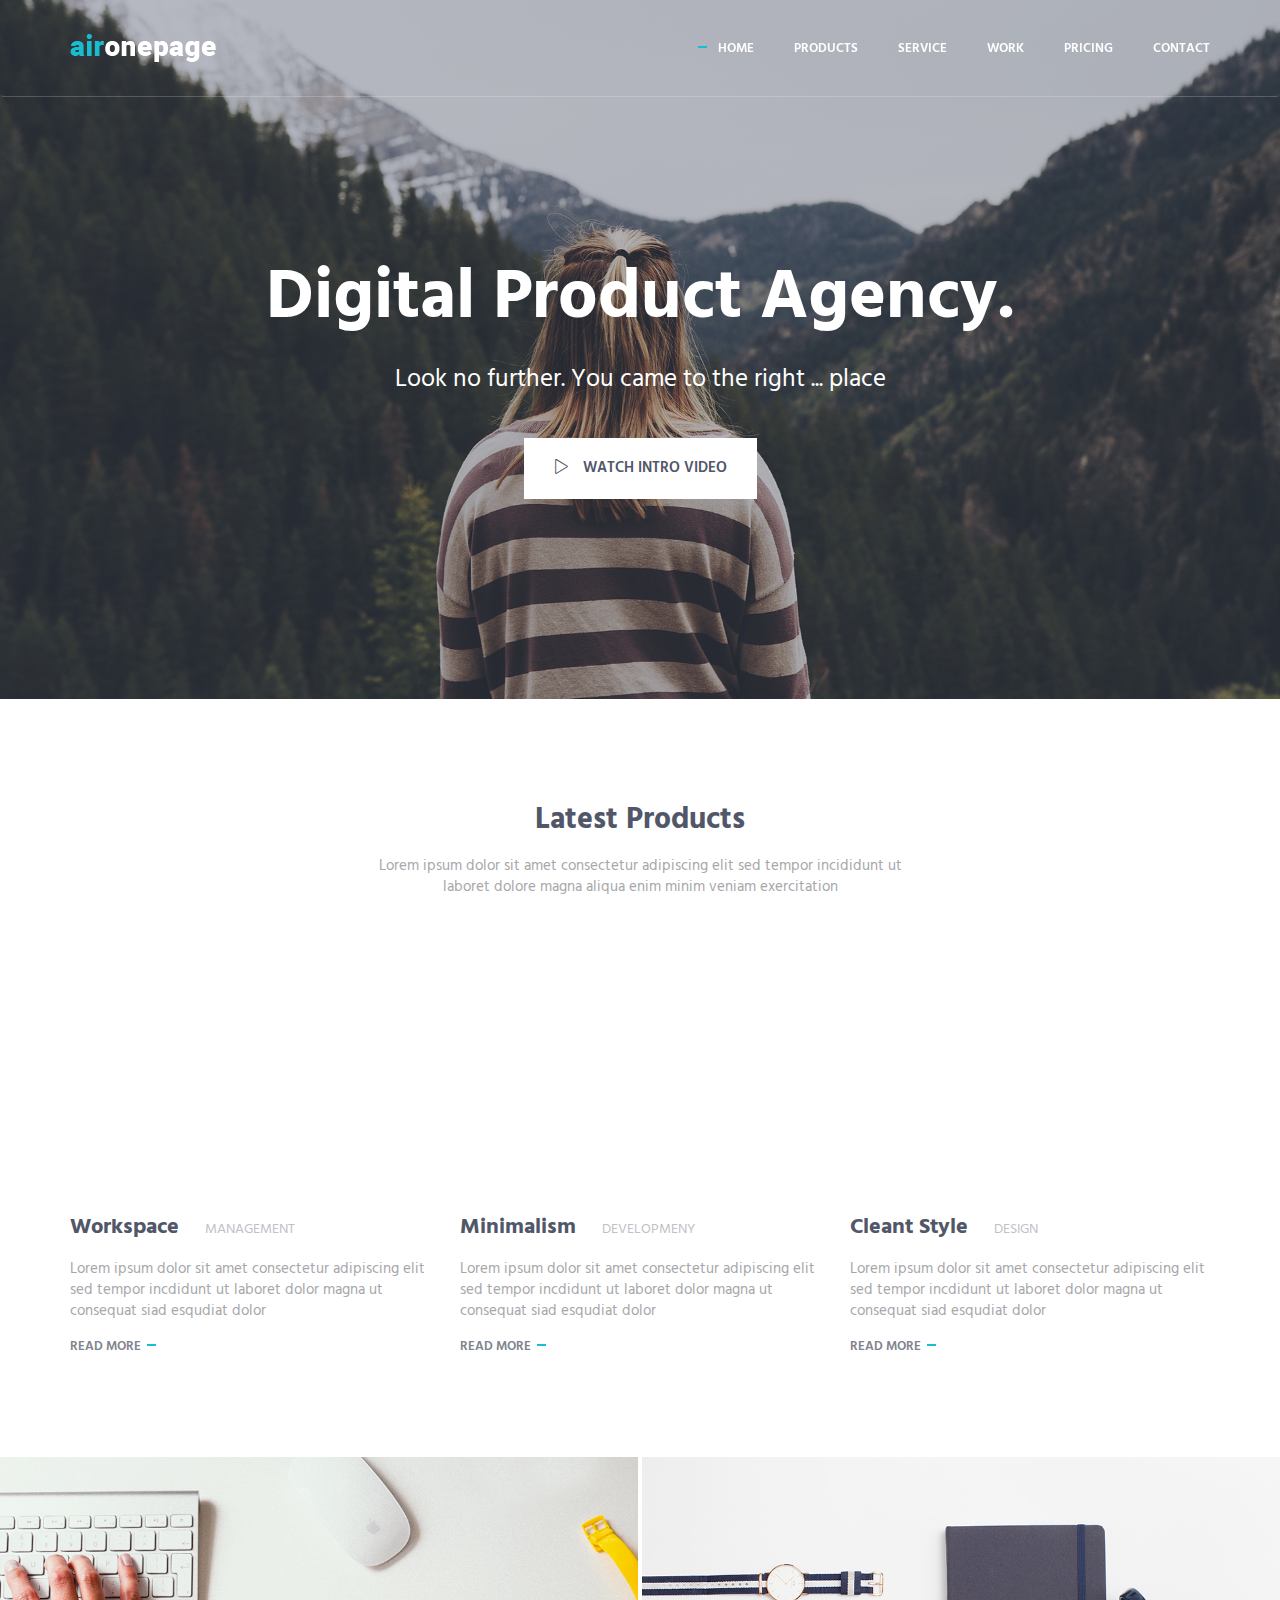
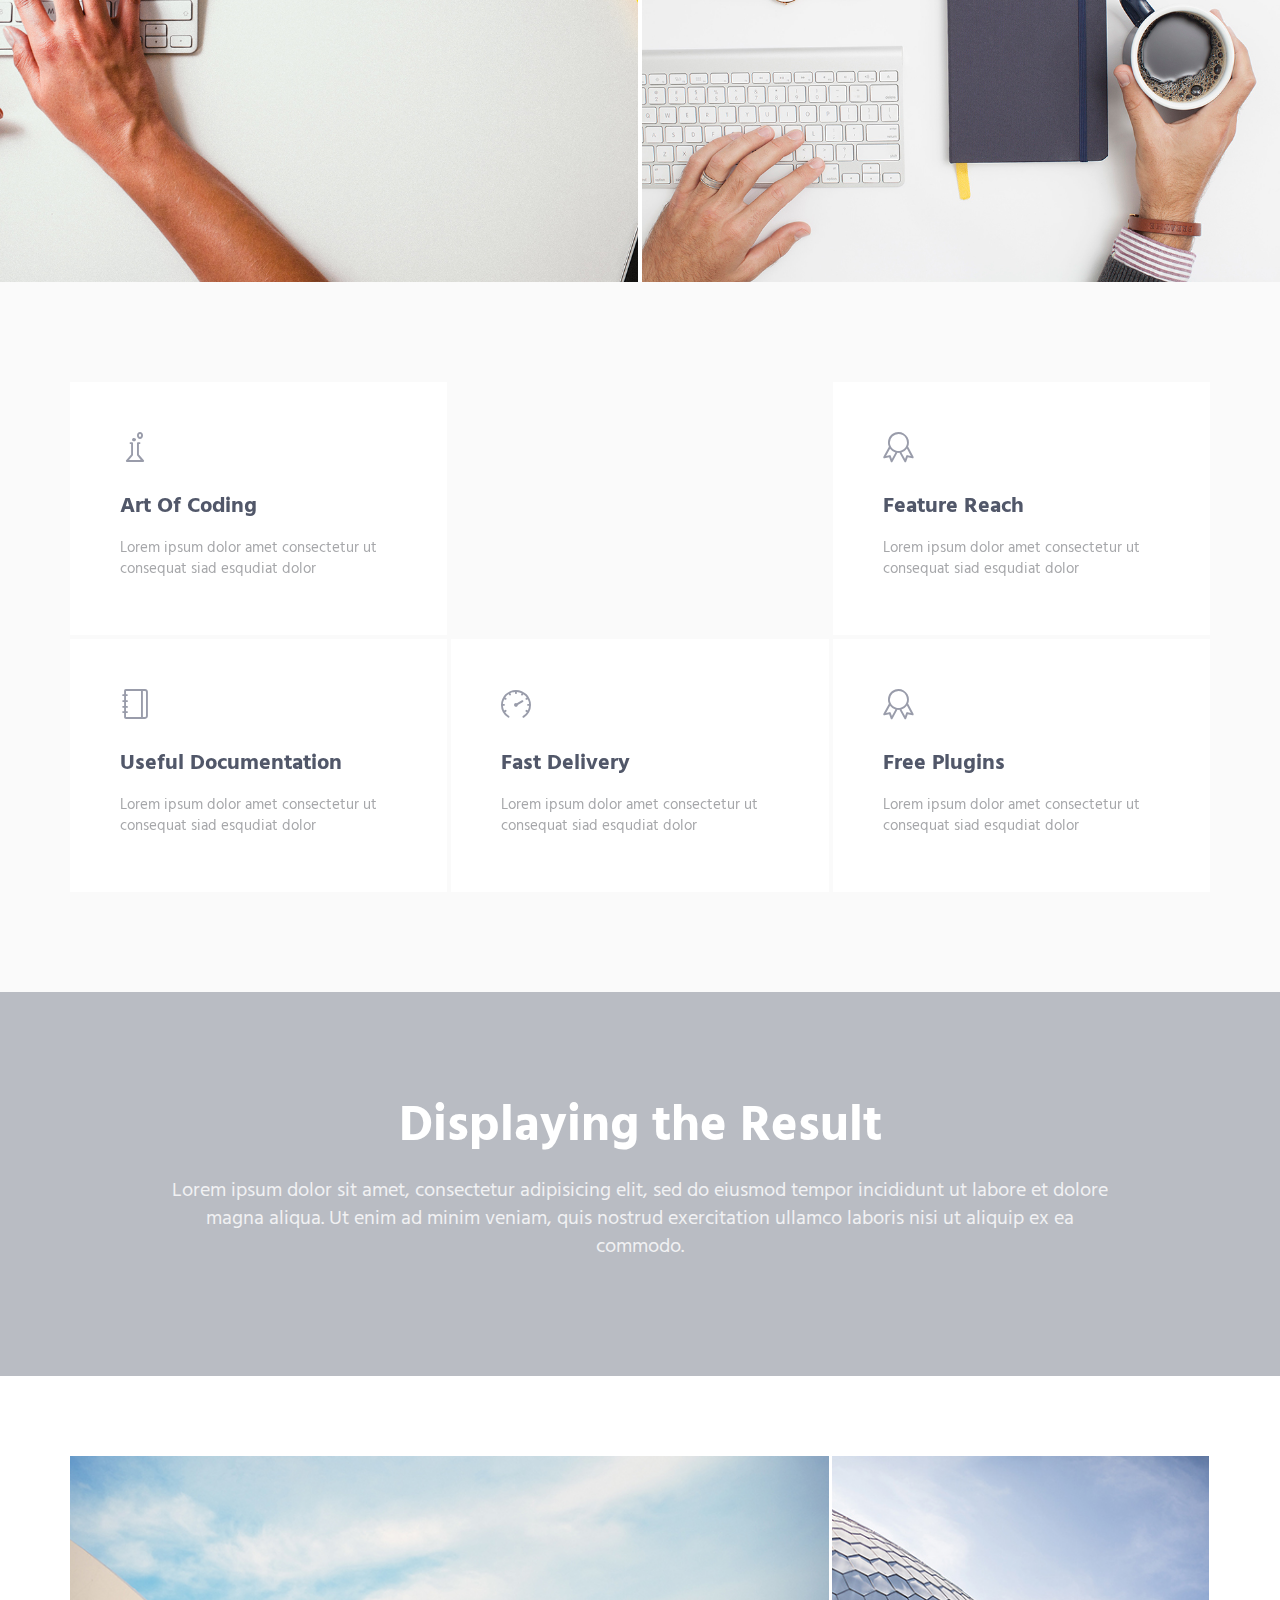
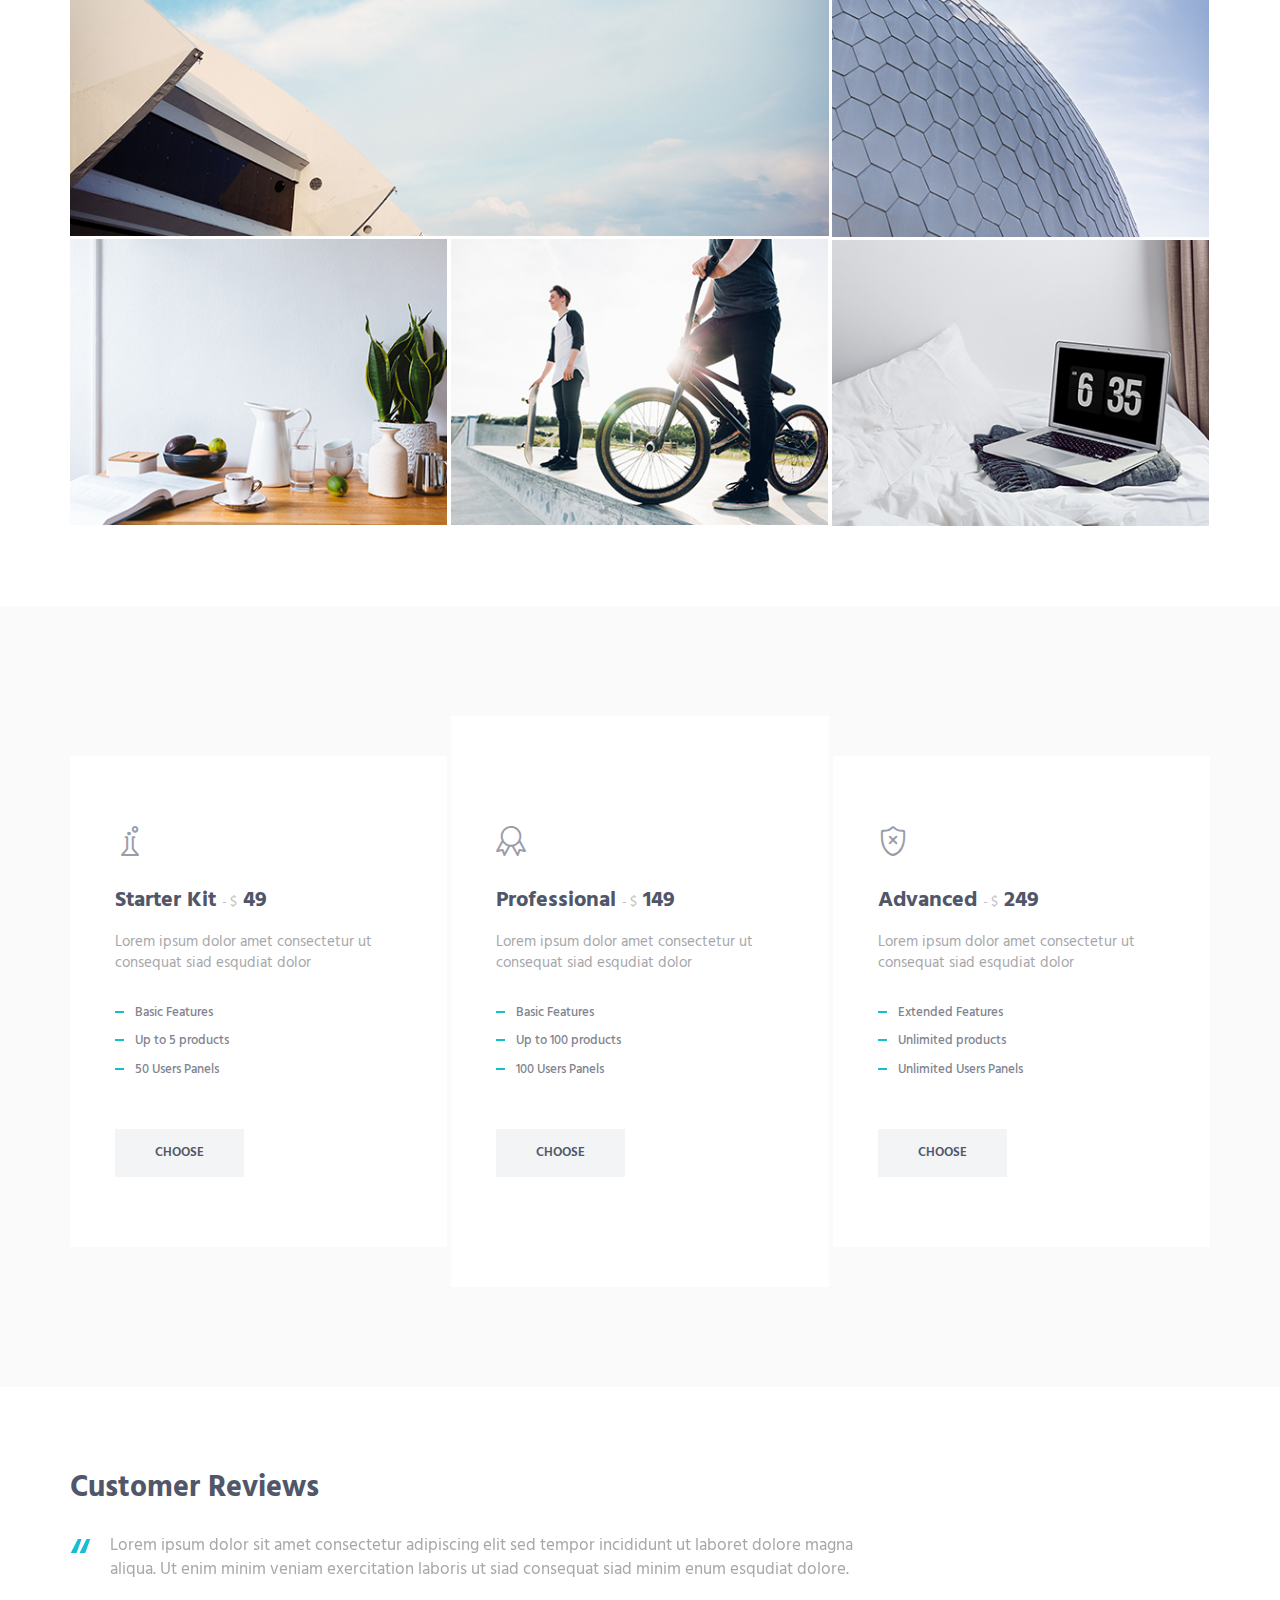
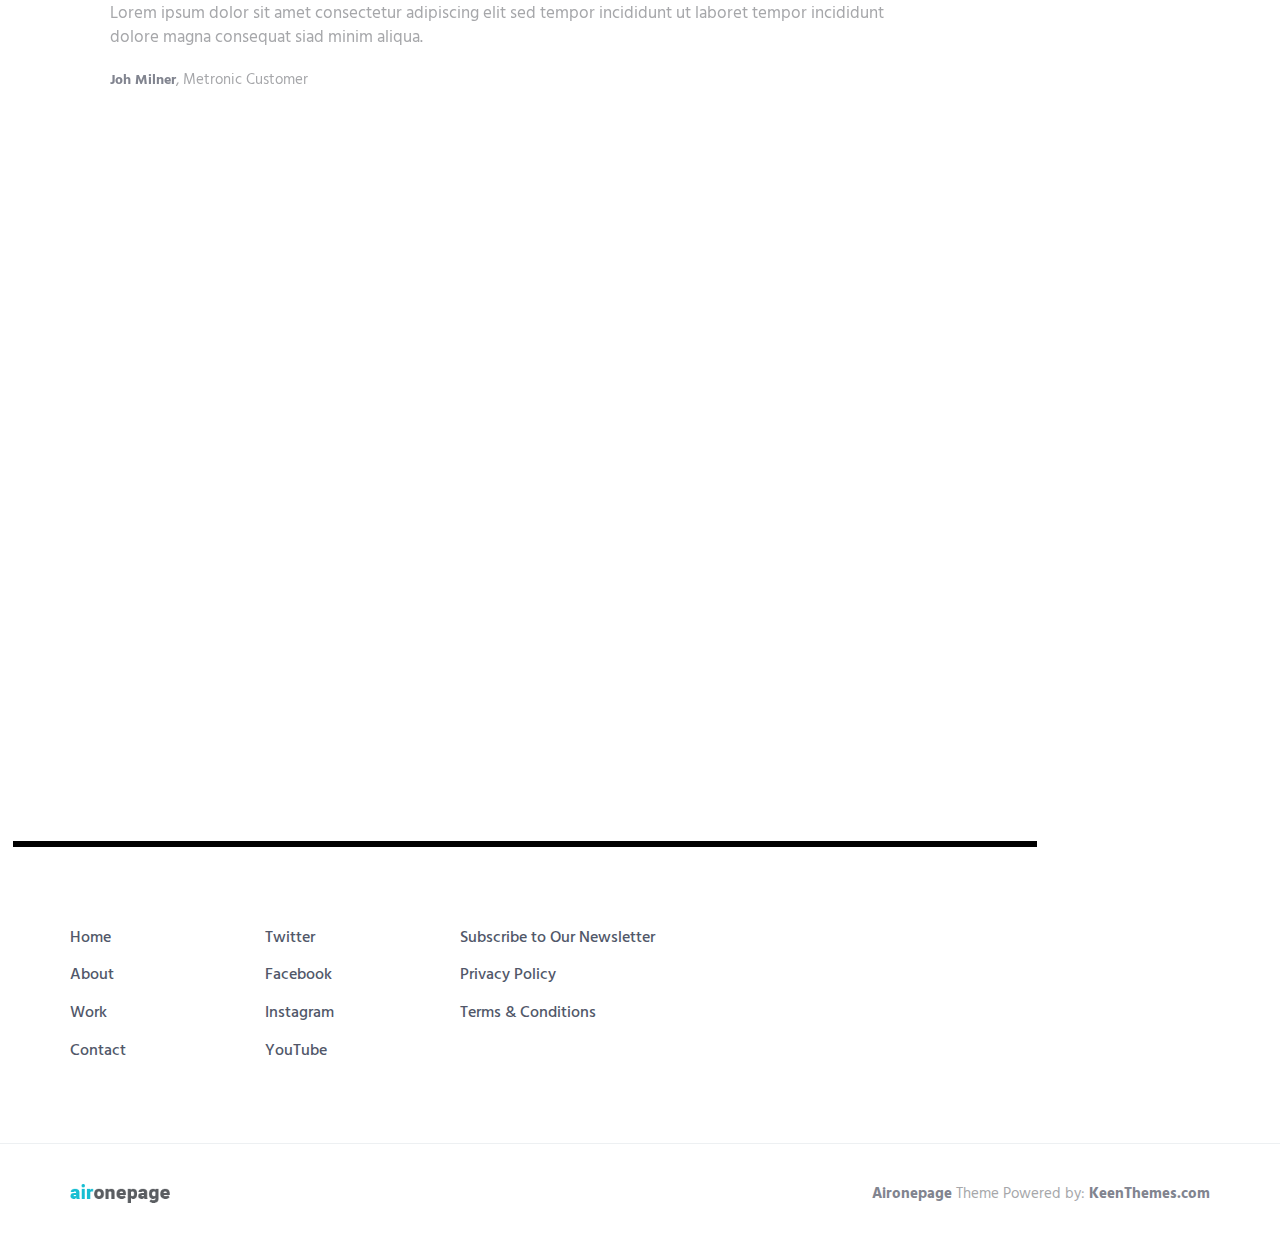
<file: HTML/index.html>
<!DOCTYPE html>
<!-- ==============================
    Project:        Metronic "Aironepage" Frontend Freebie - Responsive HTML Template Based On Twitter Bootstrap 3.3.4
    Version:        1.0
    Author:         KeenThemes
    Primary use:    Corporate, Business Themes.
    Email:          support@keenthemes.com
    Follow:         http://www.twitter.com/keenthemes
    Like:           http://www.facebook.com/keenthemes
    Website:        http://www.keenthemes.com
    Premium:        Premium Metronic Admin Theme: http://themeforest.net/item/metronic-responsive-admin-dashboard-template/4021469?ref=keenthemes
================================== -->
<html lang="en" class="no-js">
    <!-- BEGIN HEAD -->
    <head>
        <meta charset="utf-8"/>
        <title>Metronic "Aironepage" Frontend Freebie</title>
        <meta http-equiv="X-UA-Compatible" content="IE=edge">
        <meta content="width=device-width, initial-scale=1" name="viewport"/>
        <meta content="" name="description"/>
        <meta content="" name="author"/>

        <!-- GLOBAL MANDATORY STYLES -->
        <link href="http://fonts.googleapis.com/css?family=Hind:300,400,500,600,700" rel="stylesheet" type="text/css">
        <link href="vendor/simple-line-icons/css/simple-line-icons.css" rel="stylesheet" type="text/css"/>
        <link href="vendor/bootstrap/css/bootstrap.min.css" rel="stylesheet" type="text/css"/>

        <!-- PAGE LEVEL PLUGIN STYLES -->
        <link href="css/animate.css" rel="stylesheet">
        <link href="vendor/swiper/css/swiper.min.css" rel="stylesheet" type="text/css"/>
        <link href="vendor/magnific-popup/magnific-popup.css" rel="stylesheet" type="text/css"/>

        <!-- THEME STYLES -->
        <link href="css/layout.min.css" rel="stylesheet" type="text/css"/>

        <!-- Favicon -->
        <link rel="shortcut icon" href="favicon.ico"/>
    </head>
    <!-- END HEAD -->

    <!-- BODY -->
    <body id="body" data-spy="scroll" data-target=".header">

        <!--========== HEADER ==========-->
        <header class="header navbar-fixed-top">
            <!-- Navbar -->
            <nav class="navbar" role="navigation">
                <div class="container">
                    <!-- Brand and toggle get grouped for better mobile display -->
                    <div class="menu-container js_nav-item">
                        <button type="button" class="navbar-toggle" data-toggle="collapse" data-target=".nav-collapse">
                            <span class="sr-only">Toggle navigation</span>
                            <span class="toggle-icon"></span>
                        </button>

                        <!-- Logo -->
                        <div class="logo">
                            <a class="logo-wrap" href="#body">
                                <img class="logo-img logo-img-main" src="img/logo.png" alt="Asentus Logo">
                                <img class="logo-img logo-img-active" src="img/logo-dark.png" alt="Asentus Logo">
                            </a>
                        </div>
                        <!-- End Logo -->
                    </div>

                    <!-- Collect the nav links, forms, and other content for toggling -->
                    <div class="collapse navbar-collapse nav-collapse">
                        <div class="menu-container">
                            <ul class="nav navbar-nav navbar-nav-right">
                                <li class="js_nav-item nav-item"><a class="nav-item-child nav-item-hover" href="#body">Home</a></li>
                                <li class="js_nav-item nav-item"><a class="nav-item-child nav-item-hover" href="#products">Products</a></li>
                                <li class="js_nav-item nav-item"><a class="nav-item-child nav-item-hover" href="#service">Service</a></li>
                                <li class="js_nav-item nav-item"><a class="nav-item-child nav-item-hover" href="#work">Work</a></li>
                                <li class="js_nav-item nav-item"><a class="nav-item-child nav-item-hover" href="#pricing">Pricing</a></li>
                                <li class="js_nav-item nav-item"><a class="nav-item-child nav-item-hover" href="#contact">Contact</a></li>
                            </ul>
                        </div>
                    </div>
                    <!-- End Navbar Collapse -->
                </div>
            </nav>
            <!-- Navbar -->
        </header>
        <!--========== END HEADER ==========-->

        <!--========== SLIDER ==========-->
        <div class="promo-block">
            <div class="container">
                <div class="margin-b-40">
                    <h1 class="promo-block-title">Digital Product Agency.</h1>
                    <p class="promo-block-text">Look no further. You came to the right ... place</p>
                </div>
                <a class="js_popup-youtube btn-theme btn-theme-md btn-white-bg text-uppercase" href="https://www.youtube.com/watch?v=0qisGSwZym4" title="Intro Video"><i class="btn-icon icon-control-play"></i> Watch Intro Video</a>
            </div>
        </div>
        <!--========== SLIDER ==========-->

        <!--========== PAGE LAYOUT ==========-->
        <!-- Products -->
        <div id="products">
            <div class="container content-lg">
                <div class="row text-center margin-b-40">
                    <div class="col-sm-6 col-sm-offset-3">
                        <h2>Latest Products</h2>
                        <p>Lorem ipsum dolor sit amet consectetur adipiscing elit sed tempor incididunt ut laboret dolore magna aliqua enim minim veniam exercitation</p>
                    </div>
                </div>
                <!--// end row -->

                <div class="row">
                    <!-- Latest Products -->
                    <div class="col-sm-4 sm-margin-b-50">
                        <div class="margin-b-20">
                            <img class="img-responsive wow fadeIn" src="img/970x647/01.jpg" alt="Latest Products Image" data-wow-duration=".3" data-wow-delay=".1s">
                        </div>
                        <h4><a href="#">Workspace</a> <span class="text-uppercase margin-l-20">Management</span></h4>
                        <p>Lorem ipsum dolor sit amet consectetur adipiscing elit sed tempor incdidunt ut laboret dolor magna ut consequat siad esqudiat dolor</p>
                        <a class="link" href="#">Read More</a>
                    </div>
                    <!-- End Latest Products -->

                    <!-- Latest Products -->
                    <div class="col-sm-4 sm-margin-b-50">
                        <div class="margin-b-20">
                            <img class="img-responsive wow fadeIn" src="img/970x647/02.jpg" alt="Latest Products Image" data-wow-duration=".3" data-wow-delay=".2s">
                        </div>
                        <h4><a href="#">Minimalism</a> <span class="text-uppercase margin-l-20">Developmeny</span></h4>
                        <p>Lorem ipsum dolor sit amet consectetur adipiscing elit sed tempor incdidunt ut laboret dolor magna ut consequat siad esqudiat dolor</p>
                        <a class="link" href="#">Read More</a>
                    </div>
                    <!-- End Latest Products -->

                    <!-- Latest Products -->
                    <div class="col-sm-4 sm-margin-b-50">
                        <div class="margin-b-20">
                            <img class="img-responsive wow fadeIn" src="img/970x647/03.jpg" alt="Latest Products Image" data-wow-duration=".3" data-wow-delay=".3s">
                        </div>
                        <h4><a href="#">Cleant Style</a> <span class="text-uppercase margin-l-20">Design</span></h4>
                        <p>Lorem ipsum dolor sit amet consectetur adipiscing elit sed tempor incdidunt ut laboret dolor magna ut consequat siad esqudiat dolor</p>
                        <a class="link" href="#">Read More</a>
                    </div>
                    <!-- End Latest Products -->
                </div>
                <!--// end row -->
            </div>

            <div class="container-full-width">
                <div class="row row-space-2">
                    <div class="col-sm-6 sm-margin-b-4">
                        <img class="img-responsive" src="img/970x647/01.jpg" alt="Image">
                    </div>
                    <div class="col-sm-6">
                        <img class="img-responsive" src="img/970x647/03.jpg" alt="Image">
                    </div>
                </div>
                <!--// end row -->
            </div>
        </div>
        <!-- End Products -->

        <!-- Service -->
        <div id="service">
            <div class="bg-color-sky-light" data-auto-height="true">
                <div class="content-lg container">
                    <div class="row row-space-2 margin-b-4">
                        <div class="col-sm-4 sm-margin-b-4">
                            <div class="service" data-height="height">
                                <div class="service-element">
                                    <i class="service-icon icon-chemistry"></i>
                                </div>
                                <div class="service-info">
                                    <h3>Art Of Coding</h3>
                                    <p class="margin-b-5">Lorem ipsum dolor amet consectetur ut consequat siad esqudiat dolor</p>
                                </div>
                                <a href="#" class="content-wrapper-link"></a>    
                            </div>
                        </div>
                        <div class="col-sm-4 sm-margin-b-4">
                            <div class="service bg-color-base wow fadeInDown" data-height="height" data-wow-duration=".3" data-wow-delay=".1s">
                                <div class="service-element">
                                    <i class="service-icon color-white icon-screen-tablet"></i>
                                </div>
                                <div class="service-info">
                                    <h3 class="color-white">Responsive Design</h3>
                                    <p class="color-white margin-b-5">Lorem ipsum dolor amet consectetur ut consequat siad esqudiat dolor</p>
                                </div>
                                <a href="#" class="content-wrapper-link"></a>    
                            </div>
                        </div>
                        <div class="col-sm-4">
                            <div class="service" data-height="height">
                                <div class="service-element">
                                    <i class="service-icon icon-badge"></i>
                                </div>
                                <div class="service-info">
                                    <h3>Feature Reach</h3>
                                    <p class="margin-b-5">Lorem ipsum dolor amet consectetur ut consequat siad esqudiat dolor</p>
                                </div>
                                <a href="#" class="content-wrapper-link"></a>    
                            </div>
                        </div>
                    </div>
                    <!--// end row -->

                    <div class="row row-space-2">
                        <div class="col-sm-4 sm-margin-b-4">
                            <div class="service" data-height="height">
                                <div class="service-element">
                                    <i class="service-icon icon-notebook"></i>
                                </div>
                                <div class="service-info">
                                    <h3>Useful Documentation</h3>
                                    <p class="margin-b-5">Lorem ipsum dolor amet consectetur ut consequat siad esqudiat dolor</p>
                                </div>
                                <a href="#" class="content-wrapper-link"></a>    
                            </div>
                        </div>
                        <div class="col-sm-4 sm-margin-b-4">
                            <div class="service" data-height="height">
                                <div class="service-element">
                                    <i class="service-icon icon-speedometer"></i>
                                </div>
                                <div class="service-info">
                                    <h3>Fast Delivery</h3>
                                    <p class="margin-b-5">Lorem ipsum dolor amet consectetur ut consequat siad esqudiat dolor</p>
                                </div>
                                <a href="#" class="content-wrapper-link"></a>    
                            </div>
                        </div>
                        <div class="col-sm-4">
                            <div class="service" data-height="height">
                                <div class="service-element">
                                    <i class="service-icon icon-badge"></i>
                                </div>
                                <div class="service-info">
                                    <h3>Free Plugins</h3>
                                    <p class="margin-b-5">Lorem ipsum dolor amet consectetur ut consequat siad esqudiat dolor</p>
                                </div>
                                <a href="#" class="content-wrapper-link"></a>    
                            </div>
                        </div>
                    </div>
                    <!--// end row -->
                </div>
            </div>
        </div>
        <!-- End Service -->

        <!-- Promo Banner -->
        <div class="promo-banner">
            <div class="container-sm content-lg">
                <h2 class="promo-banner-title">Displaying the Result</h2>
                <p class="promo-banner-text">Lorem ipsum dolor sit amet, consectetur adipisicing elit, sed do eiusmod tempor incididunt ut labore et dolore magna aliqua. Ut enim ad minim veniam, quis nostrud exercitation ullamco laboris nisi ut aliquip ex ea commodo.</p>
            </div>
        </div>
        <!-- End Promo Banner -->

        <!-- Work -->
        <div id="work">
            <div class="content-md container">
                <!-- Masonry Grid -->
                <div class="masonry-grid row row-space-2">
                    <div class="masonry-grid-sizer col-xs-6 col-sm-6 col-md-1"></div>
                    <div class="masonry-grid-item col-xs-12 col-sm-6 col-md-8 margin-b-4">
                        <!-- Work -->
                        <div class="work work-popup-trigger">
                            <div class="work-overlay">
                                <img class="full-width img-responsive" src="img/800x400/01.jpg" alt="Portfolio Image">
                            </div>
                            <div class="work-popup-overlay">
                                <div class="work-popup-content">
                                    <a href="javascript:void(0);" class="work-popup-close">Hide</a>
                                    <div class="margin-b-30">
                                        <h3 class="margin-b-5">Art Of Coding</h3>
                                        <span>Clean &amp; Minimalistic Design</span>
                                    </div>
                                    <div class="row">
                                        <div class="col-sm-8 work-popup-content-divider sm-margin-b-20">
                                            <div class="margin-t-10 sm-margin-t-0">
                                                <p>Duis aute irure dolor in reprehenderit in voluptate velit esse cillum dolore eu fugiat nulla pariatur. Excepteur sint occaecat cupidatat non proident, sunt in culpa qui officia deserunt mollit anim id est laborum.</p>
                                                <p>Lorem ipsum dolor sit amet, consectetur adipisicing elit, sed do eiusmod tempor incididunt ut labore et dolore magna aliqua. Ut enim ad minim veniam, quis nostrud.</p>
                                                <ul class="list-inline work-popup-tag">
                                                    <li class="work-popup-tag-item"><a class="work-popup-tag-link" href="#">Design,</a></li>
                                                    <li class="work-popup-tag-item"><a class="work-popup-tag-link" href="#">Coding,</a></li>
                                                    <li class="work-popup-tag-item"><a class="work-popup-tag-link" href="#">Portfolio</a></li>
                                                </ul>
                                            </div>
                                        </div>
                                        <div class="col-sm-4">
                                            <div class="margin-t-10 sm-margin-t-0">
                                                <p class="margin-b-5"><strong>Project Leader:</strong> John Doe</p>
                                                <p class="margin-b-5"><strong>Designer:</strong> Alisa Keys</p>
                                                <p class="margin-b-5"><strong>Developer:</strong> Mark Doe</p>
                                                <p class="margin-b-5"><strong>Customer:</strong> Keenthemes</p>
                                            </div>
                                        </div>
                                    </div>
                                </div>
                            </div>
                        </div>
                        <!-- End Work -->
                    </div>
                    <div class="masonry-grid-item col-xs-12 col-sm-6 col-md-4 margin-b-4">
                        <!-- Work -->
                        <div class="work work-popup-trigger">
                            <div class="work-overlay">
                                <img class="full-width img-responsive" src="img/397x400/01.jpg" alt="Portfolio Image">
                            </div>
                            <div class="work-popup-overlay">
                                <div class="work-popup-content">
                                    <a href="javascript:void(0);" class="work-popup-close">Hide</a>
                                    <div class="margin-b-30">
                                        <h3 class="margin-b-5">Art Of Coding</h3>
                                        <span>Clean &amp; Minimalistic Design</span>
                                    </div>
                                    <div class="row">
                                        <div class="col-sm-8 work-popup-content-divider sm-margin-b-20">
                                            <div class="margin-t-10 sm-margin-t-0">
                                                <p>Duis aute irure dolor in reprehenderit in voluptate velit esse cillum dolore eu fugiat nulla pariatur. Excepteur sint occaecat cupidatat non proident, sunt in culpa qui officia deserunt mollit anim id est laborum.</p>
                                                <p>Lorem ipsum dolor sit amet, consectetur adipisicing elit, sed do eiusmod tempor incididunt ut labore et dolore magna aliqua. Ut enim ad minim veniam, quis nostrud.</p>
                                                <ul class="list-inline work-popup-tag">
                                                    <li class="work-popup-tag-item"><a class="work-popup-tag-link" href="#">Design,</a></li>
                                                    <li class="work-popup-tag-item"><a class="work-popup-tag-link" href="#">Coding,</a></li>
                                                    <li class="work-popup-tag-item"><a class="work-popup-tag-link" href="#">Portfolio</a></li>
                                                </ul>
                                            </div>
                                        </div>
                                        <div class="col-sm-4">
                                            <div class="margin-t-10 sm-margin-t-0">
                                                <p class="margin-b-5"><strong>Project Leader:</strong> John Doe</p>
                                                <p class="margin-b-5"><strong>Designer:</strong> Alisa Keys</p>
                                                <p class="margin-b-5"><strong>Developer:</strong> Mark Doe</p>
                                                <p class="margin-b-5"><strong>Customer:</strong> Keenthemes</p>
                                            </div>
                                        </div>
                                    </div>
                                </div>
                            </div>
                        </div>
                        <!-- End Work -->
                    </div>
                    <div class="masonry-grid-item col-xs-12 col-sm-6 col-md-4 md-margin-b-4">
                        <!-- Work -->
                        <div class="work work-popup-trigger">
                            <div class="work-overlay">
                                <img class="full-width img-responsive" src="img/397x300/01.jpg" alt="Portfolio Image">
                            </div>
                            <div class="work-popup-overlay">
                                <div class="work-popup-content">
                                    <a href="javascript:void(0);" class="work-popup-close">Hide</a>
                                    <div class="margin-b-30">
                                        <h3 class="margin-b-5">Art Of Coding</h3>
                                        <span>Clean &amp; Minimalistic Design</span>
                                    </div>
                                    <div class="row">
                                        <div class="col-sm-8 work-popup-content-divider sm-margin-b-20">
                                            <div class="margin-t-10 sm-margin-t-0">
                                                <p>Duis aute irure dolor in reprehenderit in voluptate velit esse cillum dolore eu fugiat nulla pariatur. Excepteur sint occaecat cupidatat non proident, sunt in culpa qui officia deserunt mollit anim id est laborum.</p>
                                                <p>Lorem ipsum dolor sit amet, consectetur adipisicing elit, sed do eiusmod tempor incididunt ut labore et dolore magna aliqua. Ut enim ad minim veniam, quis nostrud.</p>
                                                <ul class="list-inline work-popup-tag">
                                                    <li class="work-popup-tag-item"><a class="work-popup-tag-link" href="#">Design,</a></li>
                                                    <li class="work-popup-tag-item"><a class="work-popup-tag-link" href="#">Coding,</a></li>
                                                    <li class="work-popup-tag-item"><a class="work-popup-tag-link" href="#">Portfolio</a></li>
                                                </ul>
                                            </div>
                                        </div>
                                        <div class="col-sm-4">
                                            <div class="margin-t-10 sm-margin-t-0">
                                                <p class="margin-b-5"><strong>Project Leader:</strong> John Doe</p>
                                                <p class="margin-b-5"><strong>Designer:</strong> Alisa Keys</p>
                                                <p class="margin-b-5"><strong>Developer:</strong> Mark Doe</p>
                                                <p class="margin-b-5"><strong>Customer:</strong> Keenthemes</p>
                                            </div>
                                        </div>
                                    </div>
                                </div>
                            </div>
                        </div>
                        <!-- End Work -->
                    </div>
                    <div class="masonry-grid-item col-xs-12 col-sm-6 col-md-4 md-margin-b-4">
                        <!-- Work -->
                        <div class="work work-popup-trigger">
                            <div class="work-overlay">
                                <img class="full-width img-responsive" src="img/397x300/02.jpg" alt="Portfolio Image">
                            </div>
                            <div class="work-popup-overlay">
                                <div class="work-popup-content">
                                    <a href="javascript:void(0);" class="work-popup-close">Hide</a>
                                    <div class="margin-b-30">
                                        <h3 class="margin-b-5">Art Of Coding</h3>
                                        <span>Clean &amp; Minimalistic Design</span>
                                    </div>
                                    <div class="row">
                                        <div class="col-sm-8 work-popup-content-divider sm-margin-b-20">
                                            <div class="margin-t-10 sm-margin-t-0">
                                                <p>Duis aute irure dolor in reprehenderit in voluptate velit esse cillum dolore eu fugiat nulla pariatur. Excepteur sint occaecat cupidatat non proident, sunt in culpa qui officia deserunt mollit anim id est laborum.</p>
                                                <p>Lorem ipsum dolor sit amet, consectetur adipisicing elit, sed do eiusmod tempor incididunt ut labore et dolore magna aliqua. Ut enim ad minim veniam, quis nostrud.</p>
                                                <ul class="list-inline work-popup-tag">
                                                    <li class="work-popup-tag-item"><a class="work-popup-tag-link" href="#">Design,</a></li>
                                                    <li class="work-popup-tag-item"><a class="work-popup-tag-link" href="#">Coding,</a></li>
                                                    <li class="work-popup-tag-item"><a class="work-popup-tag-link" href="#">Portfolio</a></li>
                                                </ul>
                                            </div>
                                        </div>
                                        <div class="col-sm-4">
                                            <div class="margin-t-10 sm-margin-t-0">
                                                <p class="margin-b-5"><strong>Project Leader:</strong> John Doe</p>
                                                <p class="margin-b-5"><strong>Designer:</strong> Alisa Keys</p>
                                                <p class="margin-b-5"><strong>Developer:</strong> Mark Doe</p>
                                                <p class="margin-b-5"><strong>Customer:</strong> Keenthemes</p>
                                            </div>
                                        </div>
                                    </div>
                                </div>
                            </div>
                        </div>
                        <!-- End Work -->
                    </div>
                    <div class="masonry-grid-item col-xs-12 col-sm-6 col-md-4">
                        <!-- Work -->
                        <div class="work work-popup-trigger">
                            <div class="work-overlay">
                                <img class="full-width img-responsive" src="img/397x300/03.jpg" alt="Portfolio Image">
                            </div>
                            <div class="work-popup-overlay">
                                <div class="work-popup-content">
                                    <a href="javascript:void(0);" class="work-popup-close">Hide</a>
                                    <div class="margin-b-30">
                                        <h3 class="margin-b-5">Art Of Coding</h3>
                                        <span>Clean &amp; Minimalistic Design</span>
                                    </div>
                                    <div class="row">
                                        <div class="col-sm-8 work-popup-content-divider sm-margin-b-20">
                                            <div class="margin-t-10 sm-margin-t-0">
                                                <p>Duis aute irure dolor in reprehenderit in voluptate velit esse cillum dolore eu fugiat nulla pariatur. Excepteur sint occaecat cupidatat non proident, sunt in culpa qui officia deserunt mollit anim id est laborum.</p>
                                                <p>Lorem ipsum dolor sit amet, consectetur adipisicing elit, sed do eiusmod tempor incididunt ut labore et dolore magna aliqua. Ut enim ad minim veniam, quis nostrud.</p>
                                                <ul class="list-inline work-popup-tag">
                                                    <li class="work-popup-tag-item"><a class="work-popup-tag-link" href="#">Design,</a></li>
                                                    <li class="work-popup-tag-item"><a class="work-popup-tag-link" href="#">Coding,</a></li>
                                                    <li class="work-popup-tag-item"><a class="work-popup-tag-link" href="#">Portfolio</a></li>
                                                </ul>
                                            </div>
                                        </div>
                                        <div class="col-sm-4">
                                            <div class="margin-t-10 sm-margin-t-0">
                                                <p class="margin-b-5"><strong>Project Leader:</strong> John Doe</p>
                                                <p class="margin-b-5"><strong>Designer:</strong> Alisa Keys</p>
                                                <p class="margin-b-5"><strong>Developer:</strong> Mark Doe</p>
                                                <p class="margin-b-5"><strong>Customer:</strong> Keenthemes</p>
                                            </div>
                                        </div>
                                    </div>
                                </div>
                            </div>
                        </div>
                        <!-- End Work -->
                    </div>
                </div>
                <!-- End Masonry Grid -->
            </div>
        </div>
        <!-- End Work -->

        <!-- Pricing -->
        <div id="pricing">
            <div class="bg-color-sky-light">
                <div class="content-lg container">
                    <div class="row row-space-2">
                        <div class="col-sm-4 sm-margin-b-4">
                            <!-- Pricing -->
                            <div class="pricing">
                                <div class="margin-b-30">
                                    <i class="pricing-icon icon-chemistry"></i>
                                    <h3>Starter Kit <span> - $</span> 49</h3>
                                    <p>Lorem ipsum dolor amet consectetur ut consequat siad esqudiat dolor</p>
                                </div>
                                <ul class="list-unstyled pricing-list margin-b-50">
                                    <li class="pricing-list-item">Basic Features</li>
                                    <li class="pricing-list-item">Up to 5 products</li>
                                    <li class="pricing-list-item">50 Users Panels</li>
                                </ul>
                                <a href="pricing.html" class="btn-theme btn-theme-sm btn-default-bg text-uppercase">Choose</a>
                            </div>
                            <!-- End Pricing -->
                        </div>
                        <div class="col-sm-4 sm-margin-b-4">
                            <!-- Pricing -->
                            <div class="pricing pricing-active">
                                <div class="margin-b-30">
                                    <i class="pricing-icon icon-badge"></i>
                                    <h3>Professional <span> - $</span> 149</h3>
                                    <p>Lorem ipsum dolor amet consectetur ut consequat siad esqudiat dolor</p>
                                </div>
                                <ul class="list-unstyled pricing-list margin-b-50">
                                    <li class="pricing-list-item">Basic Features</li>
                                    <li class="pricing-list-item">Up to 100 products</li>
                                    <li class="pricing-list-item">100 Users Panels</li>
                                </ul>
                                <a href="pricing.html" class="btn-theme btn-theme-sm btn-default-bg text-uppercase">Choose</a>
                            </div>
                            <!-- End Pricing -->
                        </div>
                        <div class="col-sm-4">
                            <!-- Pricing -->
                            <div class="pricing">
                                <div class="margin-b-30">
                                    <i class="pricing-icon icon-shield"></i>
                                    <h3>Advanced <span> - $</span> 249</h3>
                                    <p>Lorem ipsum dolor amet consectetur ut consequat siad esqudiat dolor</p>
                                </div>
                                <ul class="list-unstyled pricing-list margin-b-50">
                                    <li class="pricing-list-item">Extended Features</li>
                                    <li class="pricing-list-item">Unlimited products</li>
                                    <li class="pricing-list-item">Unlimited Users Panels</li>
                                </ul>
                                <a href="pricing.html" class="btn-theme btn-theme-sm btn-default-bg text-uppercase">Choose</a>
                            </div>
                            <!-- End Pricing -->
                        </div>
                    </div>
                    <!--// end row -->
                </div>
            </div>
        </div>
        <!-- End Pricing -->

        <!-- Testimonials -->
        <div class="content-md container">
            <div class="row">
                <div class="col-sm-9">
                    <h2>Customer Reviews</h2>

                    <!-- Swiper Testimonials -->
                    <div class="swiper-slider swiper-testimonials">
                        <!-- Swiper Wrapper -->
                        <div class="swiper-wrapper">
                            <div class="swiper-slide">
                                <blockquote class="blockquote">
                                    <div class="margin-b-20">
                                        Lorem ipsum dolor sit amet consectetur adipiscing elit sed tempor incididunt ut laboret dolore magna aliqua. Ut enim minim veniam exercitation laboris ut siad consequat siad minim enum esqudiat dolore.
                                    </div>
                                    <div class="margin-b-20">
                                        Lorem ipsum dolor sit amet consectetur adipiscing elit sed tempor incididunt ut laboret tempor incididunt dolore magna consequat siad minim aliqua.
                                    </div>
                                    <p><span class="fweight-700 color-link">Joh Milner</span>, Metronic Customer</p>
                                </blockquote>
                            </div>
                            <div class="swiper-slide">
                                <blockquote class="blockquote">
                                    <div class="margin-b-20">
                                        Duis aute irure dolor in reprehenderit in voluptate velit esse cillum dolore eu fugiat nulla pariatur. Excepteur sint occaecat cupidatat non proident, sunt in culpa qui officia deserunt mollit anim id est laborum.
                                    </div>
                                    <div class="margin-b-20">
                                        Ut enim ad minim veniam, quis nostrud exercitation ullamco laboris nisi ut aliquip ex ea commodo consequat.
                                    </div>
                                    <p><span class="fweight-700 color-link">Alex Clarson</span>, Metronic Customer</p>
                                </blockquote>
                            </div>
                        </div>
                        <!-- End Swiper Wrapper -->

                        <!-- Pagination -->
                        <div class="swiper-testimonials-pagination"></div>
                    </div>
                    <!-- End Swiper Testimonials -->
                </div>
            </div>
            <!--// end row -->
        </div>
        <!-- End Testimonials -->
            
        <!-- Contact -->
        <div id="contact">
            <!-- Google Map -->
            <style>
                .map {
                    height: 80%;
                    margin-top:50%;
                    margin-left:1%;
                    width:80%;
                    border-style:solid;
                    border-color:black;
                }
                .control-map {
                    background-color: white;
                    border-style: solid;
                    border-color: grey;
                    border-width: 2px;
                    font-family: 'Lucida Console','monospace';
                    font-size:15px;
                    margin: 10px;
                    padding-right: 5px;
                    display: none;
                }
                .map .control-map { 
                    display: block; 
                }
                .control-selector {
                    font-size: 14px;
                    line-height: 30px;
                    vertical-align: baseline;
                }
            </style>
            <div id="style-control-selector" class="control-map">
                <input type="radio" name="show-hide" id="hide-business"
                       class="control-selector">
                <label for="hide-business"> Hide Businesses from Map <br> <br> </label>
                <input type="radio" name="show-hide" id="show-business"
                        class="control-selector" checked="checked">
                <label for="show-business"> Show Businesses on Map </label>
            </div>
            <div class="map"></div>
            <script>

                var map;
                function initMap() {
                map = new google.maps.Map(document.getElementById('map'), {
                center: {lat: 43.1610, lng: -77.6109},
                 zoom: 13,
                mapTypeControl: false
                   });
                    
                var styleControl = document.getElementById('style-control-selector');
                map.controls[google.maps.ControlPosition.TOP_LEFT].push(styleControl); 
                document.getElementById('hide-business').addEventListener('click', function() {
                        map.setOptions({styles: styles['hide']});
                });
                document.getElementById('show-business').addEventListener('click', function() {
                        map.setOptions({styles: styles['default']});
                }); 
                } 

                var styles = {
                    default: null,
                    hide: [  
                    {
                        featureType: 'poi.business',
                        stylers: [{visibility: 'off'}]
                    },
                    ] 
                };

            </script>
            <!-- End Google Map -->
        </div>
        <!-- End Contact -->
        <!--========== END PAGE LAYOUT ==========-->

        <!--========== FOOTER ==========-->
        <footer class="footer">
            <!-- Links -->
            <div class="section-seperator">
                <div class="content-md container">
                    <div class="row">
                        <div class="col-sm-2 sm-margin-b-30">
                            <!-- List -->
                            <ul class="list-unstyled footer-list">
                                <li class="footer-list-item"><a href="#">Home</a></li>
                                <li class="footer-list-item"><a href="#">About</a></li>
                                <li class="footer-list-item"><a href="#">Work</a></li>
                                <li class="footer-list-item"><a href="#">Contact</a></li>
                            </ul>
                            <!-- End List -->
                        </div>
                        <div class="col-sm-2 sm-margin-b-30">
                            <!-- List -->
                            <ul class="list-unstyled footer-list">
                                <li class="footer-list-item"><a href="#">Twitter</a></li>
                                <li class="footer-list-item"><a href="#">Facebook</a></li>
                                <li class="footer-list-item"><a href="#">Instagram</a></li>
                                <li class="footer-list-item"><a href="#">YouTube</a></li>
                            </ul>
                            <!-- End List -->
                        </div>
                        <div class="col-sm-3">
                            <!-- List -->
                            <ul class="list-unstyled footer-list">
                                <li class="footer-list-item"><a href="#">Subscribe to Our Newsletter</a></li>
                                <li class="footer-list-item"><a href="#">Privacy Policy</a></li>
                                <li class="footer-list-item"><a href="#">Terms &amp; Conditions</a></li>
                            </ul>
                            <!-- End List -->
                        </div>
                    </div>
                    <!--// end row -->
                </div>
            </div>
            <!-- End Links -->

            <!-- Copyright -->
            <div class="content container">
                <div class="row">
                    <div class="col-xs-6">
                        <img class="footer-logo" src="img/logo-dark.png" alt="Aironepage Logo">
                    </div>
                    <div class="col-xs-6 text-right">
                        <p class="margin-b-0"><a class="fweight-700" href="http://keenthemes.com/preview/aironepage/">Aironepage</a> Theme Powered by: <a class="fweight-700" href="http://www.keenthemes.com/">KeenThemes.com</a></p>
                    </div>
                </div>
                <!--// end row -->
            </div>
            <!-- End Copyright -->
        </footer>
        <!--========== END FOOTER ==========-->

        <!-- Back To Top -->
        <a href="javascript:void(0);" class="js-back-to-top back-to-top">Top</a>

        <!-- JAVASCRIPTS(Load javascripts at bottom, this will reduce page load time) -->
        <!-- CORE PLUGINS -->
        <script src="vendor/jquery.min.js" type="text/javascript"></script>
        <script src="vendor/jquery-migrate.min.js" type="text/javascript"></script>
        <script src="vendor/bootstrap/js/bootstrap.min.js" type="text/javascript"></script>

        <!-- PAGE LEVEL PLUGINS -->
        <script src="vendor/jquery.easing.js" type="text/javascript"></script>
        <script src="vendor/jquery.back-to-top.js" type="text/javascript"></script>
        <script src="vendor/jquery.smooth-scroll.js" type="text/javascript"></script>
        <script src="vendor/jquery.wow.min.js" type="text/javascript"></script>
        <script src="vendor/swiper/js/swiper.jquery.min.js" type="text/javascript"></script>
        <script src="vendor/magnific-popup/jquery.magnific-popup.min.js" type="text/javascript"></script>
        <script src="vendor/masonry/jquery.masonry.pkgd.min.js" type="text/javascript"></script>
        <script src="vendor/masonry/imagesloaded.pkgd.min.js" type="text/javascript"></script>
        <script async defersrc="https://maps.googleapis.com/maps/api/js?key=AIzaSyC9l9bnblKvZ4vT74MaNpjcfwVDiSP4esQ&callback=initMap"></script>

        <!-- PAGE LEVEL SCRIPTS -->
        <script src="js/layout.min.js" type="text/javascript"></script>
        <script src="js/components/wow.min.js" type="text/javascript"></script>
        <script src="js/components/swiper.min.js" type="text/javascript"></script>
        <script src="js/components/maginific-popup.min.js" type="text/javascript"></script>
        <script src="js/components/masonry.min.js" type="text/javascript"></script>
        <script src="js/components/gmap.min.js" type="text/javascript"></script>

    </body>
    <!-- END BODY -->
</html>
</file>
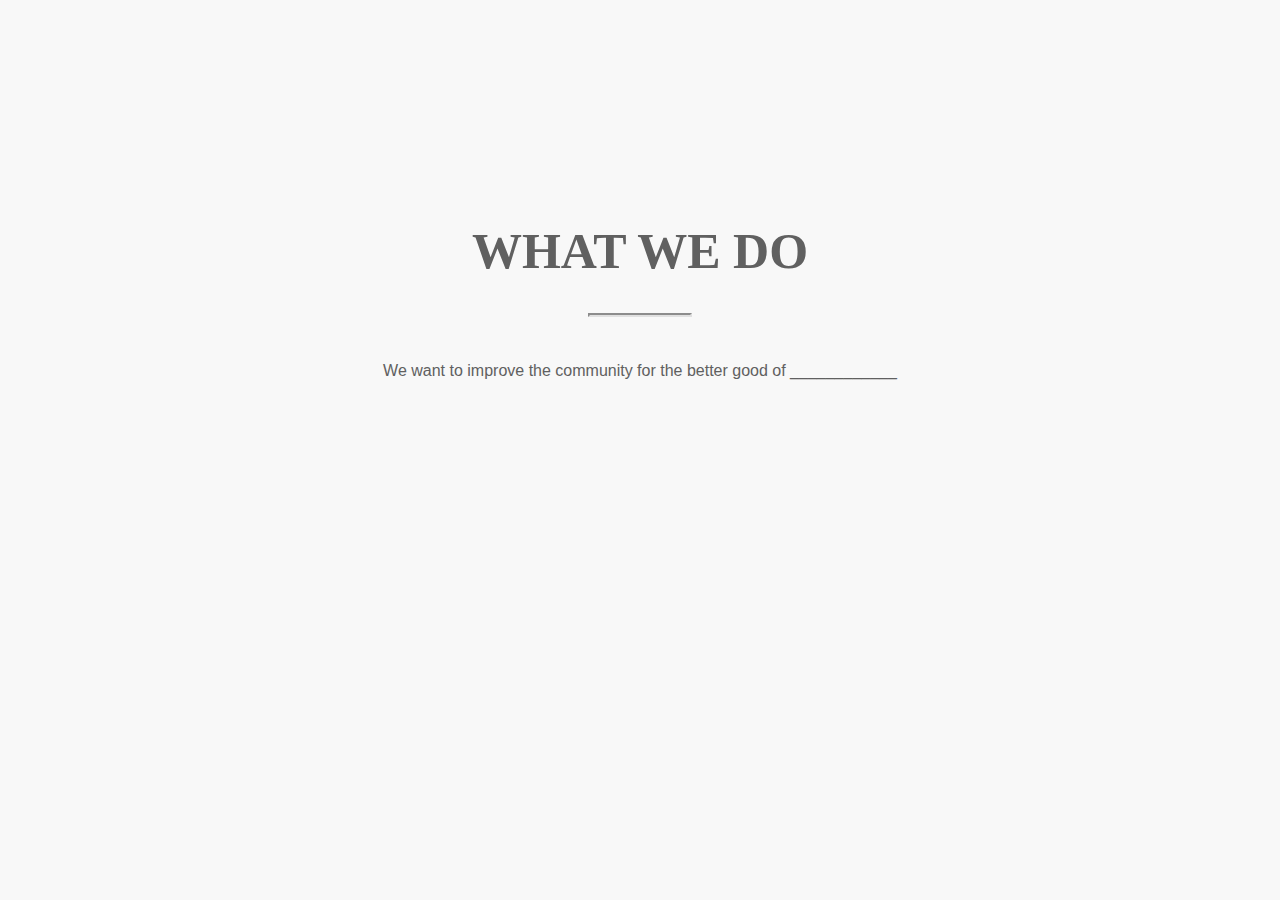
<file: WicHacks/Ourhub.html>
<!DOCTYPE html>
<html>
	<head>
		<meta charset="utf-8">
		<link rel="stylesheet" type="text/css" href="ourhub.css">
		<meta name="viewport" content="width=device-width, initial-scale=1">
		<link rel="stylesheet" href="https://cdnjs.cloudflare.com/ajax/libs/font-awesome/4.6.3/css/font-awesome.min.css">
	</head>
	<body>
		<section id="intro">
 		 	<div class="container">
    			<div class="row">
      				<div class="what_we_do">
       					<h1> WHAT WE DO </h1>
        				<hr>
        				<div class="introspan"> We want to improve the community for the better good of ____________ </div>
      				</div>
   		 		</div>
  			</div>
		</section>

	</body>
</html>
</file>
<file: HTML/vendor/simple-line-icons/css/simple-line-icons.css>
@font-face {
  font-family: 'simple-line-icons';
  src: url('../fonts/Simple-Line-Icons.eot?v=2.3.2');
  src: url('../fonts/Simple-Line-Icons.eot?v=2.3.2#iefix') format('embedded-opentype'), url('../fonts/Simple-Line-Icons.woff2?v=2.3.2') format('woff2'), url('../fonts/Simple-Line-Icons.ttf?v=2.3.2') format('truetype'), url('../fonts/Simple-Line-Icons.woff?v=2.3.2') format('woff'), url('../fonts/Simple-Line-Icons.svg?v=2.3.2#simple-line-icons') format('svg');
  font-weight: normal;
  font-style: normal;
}
/*
 Use the following CSS code if you want to have a class per icon.
 Instead of a list of all class selectors, you can use the generic [class*="icon-"] selector, but it's slower:
*/
.icon-user,
.icon-people,
.icon-user-female,
.icon-user-follow,
.icon-user-following,
.icon-user-unfollow,
.icon-login,
.icon-logout,
.icon-emotsmile,
.icon-phone,
.icon-call-end,
.icon-call-in,
.icon-call-out,
.icon-map,
.icon-location-pin,
.icon-direction,
.icon-directions,
.icon-compass,
.icon-layers,
.icon-menu,
.icon-list,
.icon-options-vertical,
.icon-options,
.icon-arrow-down,
.icon-arrow-left,
.icon-arrow-right,
.icon-arrow-up,
.icon-arrow-up-circle,
.icon-arrow-left-circle,
.icon-arrow-right-circle,
.icon-arrow-down-circle,
.icon-check,
.icon-clock,
.icon-plus,
.icon-minus,
.icon-close,
.icon-exclamation,
.icon-organization,
.icon-trophy,
.icon-screen-smartphone,
.icon-screen-desktop,
.icon-plane,
.icon-notebook,
.icon-mustache,
.icon-mouse,
.icon-magnet,
.icon-energy,
.icon-disc,
.icon-cursor,
.icon-cursor-move,
.icon-crop,
.icon-chemistry,
.icon-speedometer,
.icon-shield,
.icon-screen-tablet,
.icon-magic-wand,
.icon-hourglass,
.icon-graduation,
.icon-ghost,
.icon-game-controller,
.icon-fire,
.icon-eyeglass,
.icon-envelope-open,
.icon-envelope-letter,
.icon-bell,
.icon-badge,
.icon-anchor,
.icon-wallet,
.icon-vector,
.icon-speech,
.icon-puzzle,
.icon-printer,
.icon-present,
.icon-playlist,
.icon-pin,
.icon-picture,
.icon-handbag,
.icon-globe-alt,
.icon-globe,
.icon-folder-alt,
.icon-folder,
.icon-film,
.icon-feed,
.icon-drop,
.icon-drawer,
.icon-docs,
.icon-doc,
.icon-diamond,
.icon-cup,
.icon-calculator,
.icon-bubbles,
.icon-briefcase,
.icon-book-open,
.icon-basket-loaded,
.icon-basket,
.icon-bag,
.icon-action-undo,
.icon-action-redo,
.icon-wrench,
.icon-umbrella,
.icon-trash,
.icon-tag,
.icon-support,
.icon-frame,
.icon-size-fullscreen,
.icon-size-actual,
.icon-shuffle,
.icon-share-alt,
.icon-share,
.icon-rocket,
.icon-question,
.icon-pie-chart,
.icon-pencil,
.icon-note,
.icon-loop,
.icon-home,
.icon-grid,
.icon-graph,
.icon-microphone,
.icon-music-tone-alt,
.icon-music-tone,
.icon-earphones-alt,
.icon-earphones,
.icon-equalizer,
.icon-like,
.icon-dislike,
.icon-control-start,
.icon-control-rewind,
.icon-control-play,
.icon-control-pause,
.icon-control-forward,
.icon-control-end,
.icon-volume-1,
.icon-volume-2,
.icon-volume-off,
.icon-calendar,
.icon-bulb,
.icon-chart,
.icon-ban,
.icon-bubble,
.icon-camrecorder,
.icon-camera,
.icon-cloud-download,
.icon-cloud-upload,
.icon-envelope,
.icon-eye,
.icon-flag,
.icon-heart,
.icon-info,
.icon-key,
.icon-link,
.icon-lock,
.icon-lock-open,
.icon-magnifier,
.icon-magnifier-add,
.icon-magnifier-remove,
.icon-paper-clip,
.icon-paper-plane,
.icon-power,
.icon-refresh,
.icon-reload,
.icon-settings,
.icon-star,
.icon-symbol-female,
.icon-symbol-male,
.icon-target,
.icon-credit-card,
.icon-paypal,
.icon-social-tumblr,
.icon-social-twitter,
.icon-social-facebook,
.icon-social-instagram,
.icon-social-linkedin,
.icon-social-pinterest,
.icon-social-github,
.icon-social-google,
.icon-social-reddit,
.icon-social-skype,
.icon-social-dribbble,
.icon-social-behance,
.icon-social-foursqare,
.icon-social-soundcloud,
.icon-social-spotify,
.icon-social-stumbleupon,
.icon-social-youtube,
.icon-social-dropbox {
  font-family: 'simple-line-icons';
  speak: none;
  font-style: normal;
  font-weight: normal;
  font-variant: normal;
  text-transform: none;
  line-height: 1;
  /* Better Font Rendering =========== */
  -webkit-font-smoothing: antialiased;
  -moz-osx-font-smoothing: grayscale;
}
.icon-user:before {
  content: "\e005";
}
.icon-people:before {
  content: "\e001";
}
.icon-user-female:before {
  content: "\e000";
}
.icon-user-follow:before {
  content: "\e002";
}
.icon-user-following:before {
  content: "\e003";
}
.icon-user-unfollow:before {
  content: "\e004";
}
.icon-login:before {
  content: "\e066";
}
.icon-logout:before {
  content: "\e065";
}
.icon-emotsmile:before {
  content: "\e021";
}
.icon-phone:before {
  content: "\e600";
}
.icon-call-end:before {
  content: "\e048";
}
.icon-call-in:before {
  content: "\e047";
}
.icon-call-out:before {
  content: "\e046";
}
.icon-map:before {
  content: "\e033";
}
.icon-location-pin:before {
  content: "\e096";
}
.icon-direction:before {
  content: "\e042";
}
.icon-directions:before {
  content: "\e041";
}
.icon-compass:before {
  content: "\e045";
}
.icon-layers:before {
  content: "\e034";
}
.icon-menu:before {
  content: "\e601";
}
.icon-list:before {
  content: "\e067";
}
.icon-options-vertical:before {
  content: "\e602";
}
.icon-options:before {
  content: "\e603";
}
.icon-arrow-down:before {
  content: "\e604";
}
.icon-arrow-left:before {
  content: "\e605";
}
.icon-arrow-right:before {
  content: "\e606";
}
.icon-arrow-up:before {
  content: "\e607";
}
.icon-arrow-up-circle:before {
  content: "\e078";
}
.icon-arrow-left-circle:before {
  content: "\e07a";
}
.icon-arrow-right-circle:before {
  content: "\e079";
}
.icon-arrow-down-circle:before {
  content: "\e07b";
}
.icon-check:before {
  content: "\e080";
}
.icon-clock:before {
  content: "\e081";
}
.icon-plus:before {
  content: "\e095";
}
.icon-minus:before {
  content: "\e615";
}
.icon-close:before {
  content: "\e082";
}
.icon-exclamation:before {
  content: "\e617";
}
.icon-organization:before {
  content: "\e616";
}
.icon-trophy:before {
  content: "\e006";
}
.icon-screen-smartphone:before {
  content: "\e010";
}
.icon-screen-desktop:before {
  content: "\e011";
}
.icon-plane:before {
  content: "\e012";
}
.icon-notebook:before {
  content: "\e013";
}
.icon-mustache:before {
  content: "\e014";
}
.icon-mouse:before {
  content: "\e015";
}
.icon-magnet:before {
  content: "\e016";
}
.icon-energy:before {
  content: "\e020";
}
.icon-disc:before {
  content: "\e022";
}
.icon-cursor:before {
  content: "\e06e";
}
.icon-cursor-move:before {
  content: "\e023";
}
.icon-crop:before {
  content: "\e024";
}
.icon-chemistry:before {
  content: "\e026";
}
.icon-speedometer:before {
  content: "\e007";
}
.icon-shield:before {
  content: "\e00e";
}
.icon-screen-tablet:before {
  content: "\e00f";
}
.icon-magic-wand:before {
  content: "\e017";
}
.icon-hourglass:before {
  content: "\e018";
}
.icon-graduation:before {
  content: "\e019";
}
.icon-ghost:before {
  content: "\e01a";
}
.icon-game-controller:before {
  content: "\e01b";
}
.icon-fire:before {
  content: "\e01c";
}
.icon-eyeglass:before {
  content: "\e01d";
}
.icon-envelope-open:before {
  content: "\e01e";
}
.icon-envelope-letter:before {
  content: "\e01f";
}
.icon-bell:before {
  content: "\e027";
}
.icon-badge:before {
  content: "\e028";
}
.icon-anchor:before {
  content: "\e029";
}
.icon-wallet:before {
  content: "\e02a";
}
.icon-vector:before {
  content: "\e02b";
}
.icon-speech:before {
  content: "\e02c";
}
.icon-puzzle:before {
  content: "\e02d";
}
.icon-printer:before {
  content: "\e02e";
}
.icon-present:before {
  content: "\e02f";
}
.icon-playlist:before {
  content: "\e030";
}
.icon-pin:before {
  content: "\e031";
}
.icon-picture:before {
  content: "\e032";
}
.icon-handbag:before {
  content: "\e035";
}
.icon-globe-alt:before {
  content: "\e036";
}
.icon-globe:before {
  content: "\e037";
}
.icon-folder-alt:before {
  content: "\e039";
}
.icon-folder:before {
  content: "\e089";
}
.icon-film:before {
  content: "\e03a";
}
.icon-feed:before {
  content: "\e03b";
}
.icon-drop:before {
  content: "\e03e";
}
.icon-drawer:before {
  content: "\e03f";
}
.icon-docs:before {
  content: "\e040";
}
.icon-doc:before {
  content: "\e085";
}
.icon-diamond:before {
  content: "\e043";
}
.icon-cup:before {
  content: "\e044";
}
.icon-calculator:before {
  content: "\e049";
}
.icon-bubbles:before {
  content: "\e04a";
}
.icon-briefcase:before {
  content: "\e04b";
}
.icon-book-open:before {
  content: "\e04c";
}
.icon-basket-loaded:before {
  content: "\e04d";
}
.icon-basket:before {
  content: "\e04e";
}
.icon-bag:before {
  content: "\e04f";
}
.icon-action-undo:before {
  content: "\e050";
}
.icon-action-redo:before {
  content: "\e051";
}
.icon-wrench:before {
  content: "\e052";
}
.icon-umbrella:before {
  content: "\e053";
}
.icon-trash:before {
  content: "\e054";
}
.icon-tag:before {
  content: "\e055";
}
.icon-support:before {
  content: "\e056";
}
.icon-frame:before {
  content: "\e038";
}
.icon-size-fullscreen:before {
  content: "\e057";
}
.icon-size-actual:before {
  content: "\e058";
}
.icon-shuffle:before {
  content: "\e059";
}
.icon-share-alt:before {
  content: "\e05a";
}
.icon-share:before {
  content: "\e05b";
}
.icon-rocket:before {
  content: "\e05c";
}
.icon-question:before {
  content: "\e05d";
}
.icon-pie-chart:before {
  content: "\e05e";
}
.icon-pencil:before {
  content: "\e05f";
}
.icon-note:before {
  content: "\e060";
}
.icon-loop:before {
  content: "\e064";
}
.icon-home:before {
  content: "\e069";
}
.icon-grid:before {
  content: "\e06a";
}
.icon-graph:before {
  content: "\e06b";
}
.icon-microphone:before {
  content: "\e063";
}
.icon-music-tone-alt:before {
  content: "\e061";
}
.icon-music-tone:before {
  content: "\e062";
}
.icon-earphones-alt:before {
  content: "\e03c";
}
.icon-earphones:before {
  content: "\e03d";
}
.icon-equalizer:before {
  content: "\e06c";
}
.icon-like:before {
  content: "\e068";
}
.icon-dislike:before {
  content: "\e06d";
}
.icon-control-start:before {
  content: "\e06f";
}
.icon-control-rewind:before {
  content: "\e070";
}
.icon-control-play:before {
  content: "\e071";
}
.icon-control-pause:before {
  content: "\e072";
}
.icon-control-forward:before {
  content: "\e073";
}
.icon-control-end:before {
  content: "\e074";
}
.icon-volume-1:before {
  content: "\e09f";
}
.icon-volume-2:before {
  content: "\e0a0";
}
.icon-volume-off:before {
  content: "\e0a1";
}
.icon-calendar:before {
  content: "\e075";
}
.icon-bulb:before {
  content: "\e076";
}
.icon-chart:before {
  content: "\e077";
}
.icon-ban:before {
  content: "\e07c";
}
.icon-bubble:before {
  content: "\e07d";
}
.icon-camrecorder:before {
  content: "\e07e";
}
.icon-camera:before {
  content: "\e07f";
}
.icon-cloud-download:before {
  content: "\e083";
}
.icon-cloud-upload:before {
  content: "\e084";
}
.icon-envelope:before {
  content: "\e086";
}
.icon-eye:before {
  content: "\e087";
}
.icon-flag:before {
  content: "\e088";
}
.icon-heart:before {
  content: "\e08a";
}
.icon-info:before {
  content: "\e08b";
}
.icon-key:before {
  content: "\e08c";
}
.icon-link:before {
  content: "\e08d";
}
.icon-lock:before {
  content: "\e08e";
}
.icon-lock-open:before {
  content: "\e08f";
}
.icon-magnifier:before {
  content: "\e090";
}
.icon-magnifier-add:before {
  content: "\e091";
}
.icon-magnifier-remove:before {
  content: "\e092";
}
.icon-paper-clip:before {
  content: "\e093";
}
.icon-paper-plane:before {
  content: "\e094";
}
.icon-power:before {
  content: "\e097";
}
.icon-refresh:before {
  content: "\e098";
}
.icon-reload:before {
  content: "\e099";
}
.icon-settings:before {
  content: "\e09a";
}
.icon-star:before {
  content: "\e09b";
}
.icon-symbol-female:before {
  content: "\e09c";
}
.icon-symbol-male:before {
  content: "\e09d";
}
.icon-target:before {
  content: "\e09e";
}
.icon-credit-card:before {
  content: "\e025";
}
.icon-paypal:before {
  content: "\e608";
}
.icon-social-tumblr:before {
  content: "\e00a";
}
.icon-social-twitter:before {
  content: "\e009";
}
.icon-social-facebook:before {
  content: "\e00b";
}
.icon-social-instagram:before {
  content: "\e609";
}
.icon-social-linkedin:before {
  content: "\e60a";
}
.icon-social-pinterest:before {
  content: "\e60b";
}
.icon-social-github:before {
  content: "\e60c";
}
.icon-social-google:before {
  content: "\e60d";
}
.icon-social-reddit:before {
  content: "\e60e";
}
.icon-social-skype:before {
  content: "\e60f";
}
.icon-social-dribbble:before {
  content: "\e00d";
}
.icon-social-behance:before {
  content: "\e610";
}
.icon-social-foursqare:before {
  content: "\e611";
}
.icon-social-soundcloud:before {
  content: "\e612";
}
.icon-social-spotify:before {
  content: "\e613";
}
.icon-social-stumbleupon:before {
  content: "\e614";
}
.icon-social-youtube:before {
  content: "\e008";
}
.icon-social-dropbox:before {
  content: "\e00c";
}
</file>
<file: WicHacks/ourhub.css>
body {
	background: #f8f8f8;
	color: #606060;
	font-family: 'Proxima', sans-serif;
	font-weight: 400;
	position: relative;
}
html, body {
	-webkit-font-smoothing: antialiased;
/*	-moz-osx-font-smoothing: grayscale; */
	overflow-x: hidden;
	text-align: center;
	vertical-align: middle;
}

h1 {
	font-family: "Proxima Bold";
	font-weight: 900;
}
hr {
	border-color: #e0e0e0;
	border-width: 2px;
	margin: 0 auto 20px auto;
	width: 100px !important;
}
h1 {
	font-size: 50px;
/*	padding-bottom:1%; */
}
/*.title h1 {
	color: #202020;
	line-height: 20px;
}*/
#intro {
	padding-top: 180px;
/*	padding-bottom: 140px;*/
}
#intro h1 {
/*	padding-bottom: 1%; */
}
.introspan {
	padding-top: 2%;
}
</file>
<file: HTML/css/layout.min.css>
@charset "UTF-8";.link,body{position:relative;font-family:Hind,sans-serif}.blockquote,.btn-theme,p{line-height:1.4}.btn-theme.active.focus,.btn-theme.active:focus,.btn-theme.focus,.btn-theme:active.focus,.btn-theme:active:focus,.btn-theme:focus,:active,:focus,a,a:active,a:focus,a:hover{outline:0}.blockquote,.header .nav-item-child,.link,a,body,em,h1,h2,h3,h4,h5,h6,li,li a,p,span{font-family:Hind,sans-serif}.back-to-top,.header .nav-item-child,.link{text-transform:uppercase}.back-to-top:focus,.back-to-top:hover,.btn-theme.focus,.btn-theme:focus,.btn-theme:hover,.content-wrapper-link,.header .logo-wrap:focus,.header .logo-wrap:hover,a:active,a:focus,a:hover,h1>a:focus,h2>a:focus,h3>a:focus,h4>a:focus,h5>a:focus,h6>a:focus{text-decoration:none}.back-to-top,.btn-theme,.promo-banner,.promo-block{text-align:center}html{overflow-x:hidden}body,html,html a{-webkit-font-smoothing:antialiased}p{font-size:15px;font-weight:400;color:#a6a7aa;margin-bottom:15px}em,li,li a{font-size:16px;font-weight:500;color:#515769}a{color:#81848f}a:active,a:focus,a:hover{color:#999caa}.link{font-size:13px;font-weight:600}.link:after{position:absolute;top:8px;right:-15px;width:9px;height:2px;background:#17bed2;content:" "}span{font-size:14px;font-weight:400;color:#bfc1c7}h1,h2,h3,h4,h5,h6{font-weight:700;color:#515769;line-height:1.4;margin:0 0 15px}h1>a,h2>a,h3>a,h4>a,h5>a,h6>a{color:#515769}h1>a:hover,h2>a:hover,h3>a:hover,h4>a:hover,h5>a:hover,h6>a:hover{color:#999caa;text-decoration:none}h1{font-size:40px}h2{font-size:30px}h3,h4{font-size:22px}::selection{color:#fff;background:#17bed2;text-shadow:none}::-webkit-selection{color:#fff;background:#17bed2;text-shadow:none}::-moz-selection{color:#fff;background:#17bed2;text-shadow:none}.section-seperator{border-bottom:1px solid #edf0f2}.content-wrapper-link{position:absolute;top:0;left:0;right:0;bottom:0;display:block;z-index:3}.blockquote{position:relative;font-size:17px;font-weight:400;color:#a6a7aa;border-left:none;margin-left:20px}.blockquote:before{position:absolute;top:0;left:-20px;font-size:60px;display:inline-block;color:#17bed2;content:'“'}.header .nav-item-hover:after,.pricing .pricing-list-item:before,.promo-banner:before,.promo-block:before,.work .work-overlay:before{content:" "}.btn-theme{position:relative;display:inline-block;background-image:none;border-style:solid;white-space:nowrap;vertical-align:middle;-ms-touch-action:manipulation;touch-action:manipulation;cursor:pointer;-webkit-user-select:none;-moz-user-select:none;-ms-user-select:none;user-select:none}.btn-theme:hover{transition-duration:.3s;transition-property:all;transition-timing-function:cubic-bezier(.7,1,.7,1)}.btn-theme.active,.btn-theme:active{background-image:none;outline:0}.btn-theme.disabled,.btn-theme[disabled],fieldset[disabled] .btn-theme{cursor:not-allowed;box-shadow:none;opacity:.65;pointer-events:none}.btn-icon{position:relative;top:1px;margin-right:10px}.btn-white-bg{color:#515769;background:#fff;border-color:transparent;border-width:0}.btn-white-bg.focus,.btn-white-bg:focus,.btn-white-bg:hover{color:#fff;background:#17bed2;border-color:transparent}.btn-white-brd{color:#fff;background:0 0;border-color:#fff;border-width:2px}.btn-white-brd.focus,.btn-white-brd:focus,.btn-white-brd:hover{color:#515769;background:#fff;border-color:#fff}.btn-default-bg{color:#515769;background:#f3f4f5;border-color:transparent;border-width:0}.btn-default-bg.focus,.btn-default-bg:focus,.btn-default-bg:hover{color:#fff;background:#17bed2;border-color:transparent}.btn-theme-sm{font-size:13px;font-weight:600;padding:15px 40px}.btn-theme-md{font-size:15px;font-weight:600;padding:20px 30px}.pricing{padding:70px 45px;background:#fff;margin-top:50px}@media (max-width:768px){.pricing{margin-top:0}}.pricing.pricing-active{padding-top:110px;padding-bottom:110px;margin-top:10px}@media (max-width:768px){.pricing.pricing-active{margin-top:0}}.pricing .pricing-icon{display:block;font-size:30px;color:#999caa;margin-bottom:30px}.pricing .pricing-list-item{position:relative;font-size:13px;color:#81848f;padding-left:20px;margin-bottom:10px}.pricing .pricing-list-item:before{position:absolute;top:7px;left:0;width:9px;height:2px;background:#17bed2;margin-right:10px}.promo-banner:before,.promo-block:before,.work .work-overlay:before,.work .work-popup-overlay{top:0;width:100%;height:100%;left:0}.promo-banner{position:relative;z-index:1;background:url(../img/1920x1080/02.jpg) center center no-repeat fixed;background-size:cover;min-height:100%}.promo-banner:before{position:absolute;z-index:-1;background:rgba(81,87,105,.4)}.promo-banner .promo-banner-title{font-size:50px;color:#fff}.promo-banner .promo-banner-text{font-size:20px;color:#fff;opacity:.8}.service:hover .service-element,.work .work-popup-overlay{opacity:0;transition-property:all;transition-timing-function:cubic-bezier(.7,1,.7,1);transition-duration:.3s}.promo-block{position:relative;z-index:1;background:url(../img/1920x1080/01.jpg) center center no-repeat;background-size:cover;padding:250px 0 200px}.promo-block:before{position:absolute;z-index:-1;background:rgba(81,87,105,.4)}.promo-block .promo-block-title{font-size:70px;color:#fff}@media (max-width:480px){.promo-block .promo-block-title{font-size:50px}}.promo-block .promo-block-text{font-size:25px;color:#fff}.service{background:#fff;padding:50px}.service .service-element,.service .service-info{-webkit-transform:translate3d(0,0,0);-moz-transform:translate3d(0,0,0);transform:translate3d(0,0,0);transition-duration:.3s;transition-property:all;transition-timing-function:cubic-bezier(.7,1,.7,1)}.service .service-icon{display:block;font-size:30px;color:#999caa;margin-bottom:30px}.service:hover .service-element{-webkit-transform:translate3d(0,-100%,0);-moz-transform:translate3d(0,-100%,0);transform:translate3d(0,-100%,0)}.service:hover .service-info{-webkit-transform:translate3d(0,-30%,0);-moz-transform:translate3d(0,-30%,0);transform:translate3d(0,-30%,0);transition-duration:.3s;transition-property:all;transition-timing-function:cubic-bezier(.7,1,.7,1)}.work{position:relative;display:block}.work .work-overlay{position:relative;cursor:pointer}.work .work-overlay:before{position:absolute;background:0 0;transition-duration:.3s;transition-property:all;transition-timing-function:cubic-bezier(.7,1,.7,1)}.work:hover .work-overlay:before{background:rgba(0,0,0,.5);transition-duration:.3s;transition-property:all;transition-timing-function:cubic-bezier(.7,1,.7,1)}.work .work-popup-overlay{position:fixed;right:0;z-index:99999;visibility:hidden;-webkit-backface-visibility:hidden;backface-visibility:hidden;overflow-x:hidden;background:rgba(81,87,105,.4)}.work .work-popup-overlay-show{opacity:1;visibility:visible;-webkit-backface-visibility:visible;backface-visibility:visible;transition-duration:.3s;transition-property:all;transition-timing-function:cubic-bezier(.7,1,.7,1)}.work .work-popup-content{position:absolute;top:50%;left:0;right:0;width:730px;height:auto;display:block;background:#fff;padding:30px;margin:0 auto;-webkit-transform:translate3d(0,-50%,0);-moz-transform:translate3d(0,-50%,0);transform:translate3d(0,-50%,0)}.header .logo-img,.header .logo-img-main,.header .logo-wrap{display:inline-block}.work .work-popup-content-divider{border-right:1px solid #cdcecf}@media (max-width:768px){.work .work-popup-content{width:95%}.work .work-popup-content-divider{border-right:none;border-bottom:1px solid #cdcecf}}.work .work-popup-close{float:right;font-size:13px;font-weight:700;color:#c5c6cb;transition-duration:.3s;transition-property:all;transition-timing-function:cubic-bezier(.7,1,.7,1)}.work .work-popup-close:hover{color:#aaacb3;transition-duration:.3s;transition-property:all;transition-timing-function:cubic-bezier(.7,1,.7,1)}.work .work-popup-tag{margin:0}.work .work-popup-tag-item{padding:0 2px}.work .work-popup-tag-link{font-size:13px}.footer .footer-logo{width:100px;height:auto}.footer .footer-list{margin-bottom:0}.footer .footer-list-item{color:#777984;margin-bottom:15px}.footer .footer-list-item:last-child,.header .navbar{margin-bottom:0}.navbar-fixed-top .navbar-collapse{max-height:100%}.header .navbar{border-bottom:1px solid rgba(255,255,255,.2);transition-duration:.3s;transition-property:all;transition-timing-function:cubic-bezier(.7,1,.7,1)}.header .navbar-toggle{width:25px;height:25px;border:none;padding:0;margin:35px 0}.header .navbar-toggle .toggle-icon{position:relative;width:21px;height:1px;display:inline-block;background:#515769;transition-duration:.3s;transition-property:all;transition-timing-function:cubic-bezier(.7,1,.7,1)}.header .navbar-toggle .toggle-icon:after,.header .navbar-toggle .toggle-icon:before{position:absolute;left:0;background:#515769;content:" "}.header .navbar-toggle .toggle-icon:before{width:10px;height:1px;bottom:10px;-webkit-transform:rotate(0);-moz-transform:rotate(0);transform:rotate(0);transition-duration:.3s;transition-property:all;transition-timing-function:cubic-bezier(.7,1,.7,1)}.header .navbar-toggle .toggle-icon:after{width:16px;height:1px;top:-5px;-webkit-transform:rotate(0);-moz-transform:rotate(0);transform:rotate(0);transition-duration:.3s;transition-property:all;transition-timing-function:cubic-bezier(.7,1,.7,1)}.header .navbar-toggle:hover .toggle-icon{background:#17bed2;transition-duration:.3s;transition-property:all;transition-timing-function:cubic-bezier(.7,1,.7,1)}.header .navbar-toggle:hover .toggle-icon:after,.header .navbar-toggle:hover .toggle-icon:before{width:21px;height:1px;background:#17bed2;transition-duration:.3s;transition-property:all;transition-timing-function:cubic-bezier(.7,1,.7,1)}.header .logo-img-active,.header .logo-img-main,.header .nav-item.active .nav-item-hover:after,.header .nav-item:hover .nav-item-hover:after{transition-duration:.4s;transition-property:all;transition-timing-function:cubic-bezier(.7,1,.7,1)}.header .navbar-toggle:hover .toggle-icon.is-clicked{background:rgba(81,87,105,0)}.header .logo{width:150px;height:150px;float:left;max-height:95px;line-height:65px}.header .logo-wrap{padding:15px 0}.header .logo-img{width:146px;height:auto;max-width:100%;max-height:100%;vertical-align:middle}.header .logo-img-active{display:none}.header .nav-item,.header .nav-item-child{display:block;position:relative}.header .navbar-nav{padding-left:0;margin-bottom:0;list-style:none}.header .nav-item:last-child .nav-item-child{padding-right:0}.header .nav-item.active .nav-item-hover:after,.header .nav-item:hover .nav-item-hover:after{opacity:1}.header .nav-item-child{font-size:13px;font-weight:600;color:#fff;line-height:55px;padding:20px;transition-duration:.3s;transition-property:all;transition-timing-function:cubic-bezier(.7,1,.7,1)}.header .nav-item-child:focus,.header .nav-item-child:hover{background:inherit}.header .nav-item-hover{position:relative}.header .nav-item-hover:after{position:absolute;top:45px;left:0;width:9px;height:2px;background:#17bed2;opacity:0;transition-duration:.4s;transition-property:all;transition-timing-function:cubic-bezier(.7,1,.7,1)}@media (max-width:991px){.header{background:#fff}.header .navbar-toggle{display:block}.header .navbar-collapse.collapse{display:none!important}.header .navbar-collapse.collapse.in{display:block!important}.header .nav-collapse{padding-left:0;padding-right:0}.header .navbar-nav{margin:0;float:none}.header .navbar-nav .nav-item{float:none}.header .menu-container:after,.header .menu-container:before{content:" ";display:table}.header .menu-container:after{clear:both}.header .logo .logo-img-main{display:none}.header .logo .logo-img-active{display:inline-block}.header .nav-item-child{color:#515769;line-height:1.4;padding:12px 12px 12px 15px}.header .nav-item-hover:after{position:absolute;top:19px}}@media (max-width:767px){.header .menu-container{padding-left:15px;padding-right:15px;margin-left:0;margin-right:0}.header .navbar>.container,.header .navbar>.container>.nav-collapse{padding-left:0;padding-right:0;margin-left:0;margin-right:0}.header .navbar>.container{width:auto}}@media (min-width:992px){.header .navbar-nav-right{float:right}.page-on-scroll .header .navbar{background:#fff;border-bottom-color:#f0f0f0;transition-duration:.3s;transition-property:all;transition-timing-function:cubic-bezier(.7,1,.7,1)}.page-on-scroll .header .logo-img-active,.page-on-scroll .header .logo-img-main{transition-duration:.4s;transition-property:all;transition-timing-function:cubic-bezier(.7,1,.7,1)}.page-on-scroll .header .logo-img-main{display:none}.page-on-scroll .header .logo-img-active{display:inline-block}.page-on-scroll .header .nav-item-child{color:#515769;transition-duration:.3s;transition-property:all;transition-timing-function:cubic-bezier(.7,1,.7,1)}}.contact-list>li{font-size:13px;color:#81848f;margin-bottom:10px}.back-to-top,.back-to-top:hover{color:#fff;transition-property:all;transition-timing-function:cubic-bezier(.7,1,.7,1);transition-duration:.3s}.back-to-top{position:fixed;right:10px;bottom:10px;display:inline-block;z-index:9;width:40px;height:40px;font-size:11px;font-weight:400;line-height:3;letter-spacing:1px;background:#515769;border-radius:3px;visibility:hidden;opacity:0;padding:5px;-webkit-transform:translate3d(0,50px,0);-moz-transform:translate3d(0,50px,0);transform:translate3d(0,50px,0)}.back-to-top.back-to-top-is-visible{visibility:visible;opacity:.6;-webkit-transform:translate3d(0,0,0);-moz-transform:translate3d(0,0,0);transform:translate3d(0,0,0);transition-duration:.3s;transition-property:all;transition-timing-function:cubic-bezier(.7,1,.7,1)}.back-to-top.back-to-top-is-visible:hover{opacity:1;transition-duration:.3s;transition-property:all;transition-timing-function:cubic-bezier(.7,1,.7,1)}.back-to-top.back-to-top-fade-out{opacity:.4}.back-to-top.back-to-top-fade-out:hover{opacity:1;transition-duration:.3s;transition-property:all;transition-timing-function:cubic-bezier(.7,1,.7,1)}.swiper-clients-img,.swiper-clients-img:hover{transition-duration:.2s;transition-property:all;transition-timing-function:cubic-bezier(.7,1,.7,1)}.form-control{height:50px;font-size:14px;font-weight:400;color:#a6a7aa;background:#fafafa;border:none;box-shadow:none;border-radius:0;padding-left:15px}.form-control::-moz-placeholder{color:#a6a7aa}.form-control:-ms-input-placeholder{color:#a6a7aa}.form-control::-webkit-input-placeholder{color:#a6a7aa}.form-control:focus{color:#515769;box-shadow:none}.form-control:focus::-moz-placeholder{color:#515769}.form-control:focus:-ms-input-placeholder{color:#515769}.form-control:focus::-webkit-input-placeholder{color:#515769}.gmap .gmap-address{border-bottom:1px solid #edf0f2;text-align:center;background:#fff;padding:30px;margin-bottom:0}.swiper-slider{position:relative;width:100%;height:100%;overflow:hidden}.swiper-clients-img{display:block;width:190px;height:auto;margin:0 auto;opacity:1;cursor:pointer}.container-full-width:after,.container-full-width:before,.container-sm:after,.container-sm:before{content:" ";display:table}.swiper-clients-img:hover{opacity:.8}.color-base{color:#17bed2!important}.color-white{color:#fff!important}.color-heading{color:#515769!important}.color-subtitle{color:#a6a7aa!important}.color-link{color:#81848f!important}.color-link-hover{color:#999caa!important}.color-sky-light{color:#fafafa!important}.bg-color-base{background:#17bed2!important}.bg-color-white{background:#fff!important}.bg-color-heading{background:#515769!important}.bg-color-subtitle{background:#a6a7aa!important}.bg-color-link{background:#81848f!important}.bg-color-link-hover{background:#999caa!important}.bg-color-sky-light{background:#fafafa!important}.row-space-2{margin-right:-2px;margin-left:-2px}.container-full-width,.container-sm{margin-right:auto;margin-left:auto}.row-space-2>[class*=col-]{padding-left:2px;padding-right:2px}.container-full-width:after{clear:both}.container-sm{padding-right:15px;padding-left:15px}.container-sm:after{clear:both}@media (min-width:768px){.container-sm{width:750px}}@media (min-width:1200px){.container-sm{width:970px}}.content{padding-top:40px;padding-bottom:40px}.content-sm{padding-top:60px;padding-bottom:60px}.content-md{padding-top:80px;padding-bottom:80px}.content-lg{padding-top:100px;padding-bottom:100px}.full-width{width:100%;height:auto}.fweight-300{font-weight:300!important}.fweight-400{font-weight:400!important}.fweight-500{font-weight:500!important}.fweight-600{font-weight:600!important}.fweight-700{font-weight:700!important}.margin-l-0{margin-left:0!important}.margin-l-5{margin-left:5px!important}.margin-l-10{margin-left:10px!important}.margin-l-20{margin-left:20px!important}.margin-r-0{margin-right:0!important}.margin-r-5{margin-right:5px!important}.margin-r-10{margin-right:10px!important}.margin-r-20{margin-right:20px!important}.margin-t-0{margin-top:0!important}.margin-t-5{margin-top:5px!important}.margin-t-10{margin-top:10px!important}.margin-t-20{margin-top:20px!important}.margin-t-30{margin-top:30px!important}.margin-t-40{margin-top:40px!important}.margin-t-50{margin-top:50px!important}.margin-t-60{margin-top:60px!important}.margin-b-0{margin-bottom:0!important}.margin-b-4{margin-bottom:4px!important}.margin-b-5{margin-bottom:5px!important}.margin-b-10{margin-bottom:10px!important}.margin-b-20{margin-bottom:20px!important}.margin-b-30{margin-bottom:30px!important}.margin-b-40{margin-bottom:40px!important}.margin-b-50{margin-bottom:50px!important}.margin-b-60{margin-bottom:60px!important}.margin-b-70{margin-bottom:70px!important}.margin-b-80{margin-bottom:80px!important}.margin-b-90{margin-bottom:90px!important}.margin-b-100{margin-bottom:100px!important}@media (max-width:992px){.md-margin-b-0{margin-bottom:0!important}.md-margin-b-4{margin-bottom:4px!important}.md-margin-b-5{margin-bottom:5px!important}.md-margin-b-10{margin-bottom:10px!important}.md-margin-b-20{margin-bottom:20px!important}.md-margin-b-30{margin-bottom:30px!important}.md-margin-b-40{margin-bottom:40px!important}.md-margin-b-50{margin-bottom:50px!important}.md-margin-b-60{margin-bottom:60px!important}.md-margin-b-70{margin-bottom:70px!important}.md-margin-b-80{margin-bottom:80px!important}.md-margin-b-90{margin-bottom:90px!important}.md-margin-b-100{margin-bottom:100px!important}}@media (max-width:768px){.sm-margin-b-0{margin-bottom:0!important}.sm-margin-b-4{margin-bottom:4px!important}.sm-margin-b-5{margin-bottom:5px!important}.sm-margin-b-10{margin-bottom:10px!important}.sm-margin-b-20{margin-bottom:20px!important}.sm-margin-b-30{margin-bottom:30px!important}.sm-margin-b-40{margin-bottom:40px!important}.sm-margin-b-50{margin-bottom:50px!important}.sm-margin-b-60{margin-bottom:60px!important}.sm-margin-b-70{margin-bottom:70px!important}.sm-margin-b-80{margin-bottom:80px!important}.sm-margin-b-90{margin-bottom:90px!important}.sm-margin-b-100{margin-bottom:100px!important}}@media (max-width:480px){.xs-margin-b-0{margin-bottom:0!important}.xs-margin-b-4{margin-bottom:4px!important}.xs-margin-b-5{margin-bottom:5px!important}.xs-margin-b-10{margin-bottom:10px!important}.xs-margin-b-20{margin-bottom:20px!important}.xs-margin-b-30{margin-bottom:30px!important}.xs-margin-b-40{margin-bottom:40px!important}.xs-margin-b-50{margin-bottom:50px!important}.xs-margin-b-60{margin-bottom:60px!important}.xs-margin-b-70{margin-bottom:70px!important}.xs-margin-b-80{margin-bottom:80px!important}.xs-margin-b-90{margin-bottom:90px!important}.xs-margin-b-100{margin-bottom:100px!important}}.height-100{height:100px!important}.height-200{height:200px!important}.height-300{height:300px!important}.height-400{height:400px!important}.height-500{height:500px!important}
</file>
